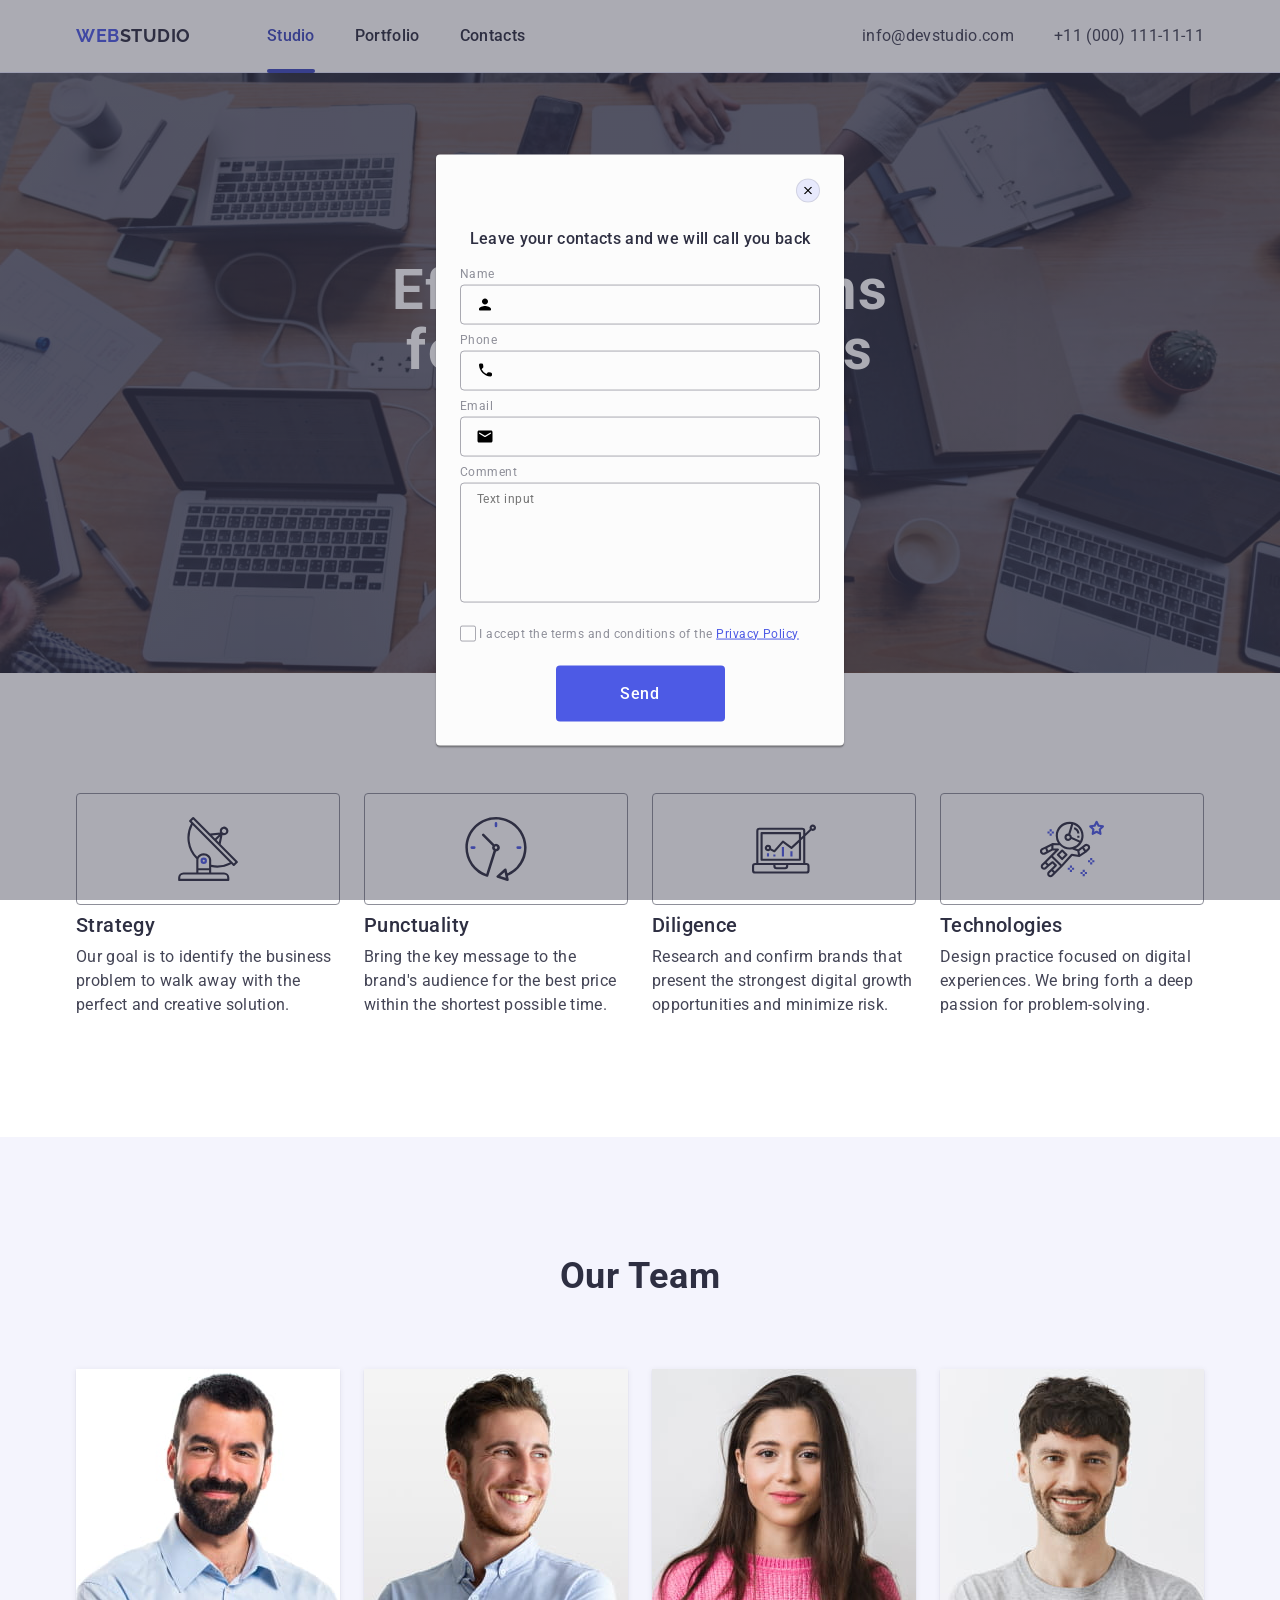
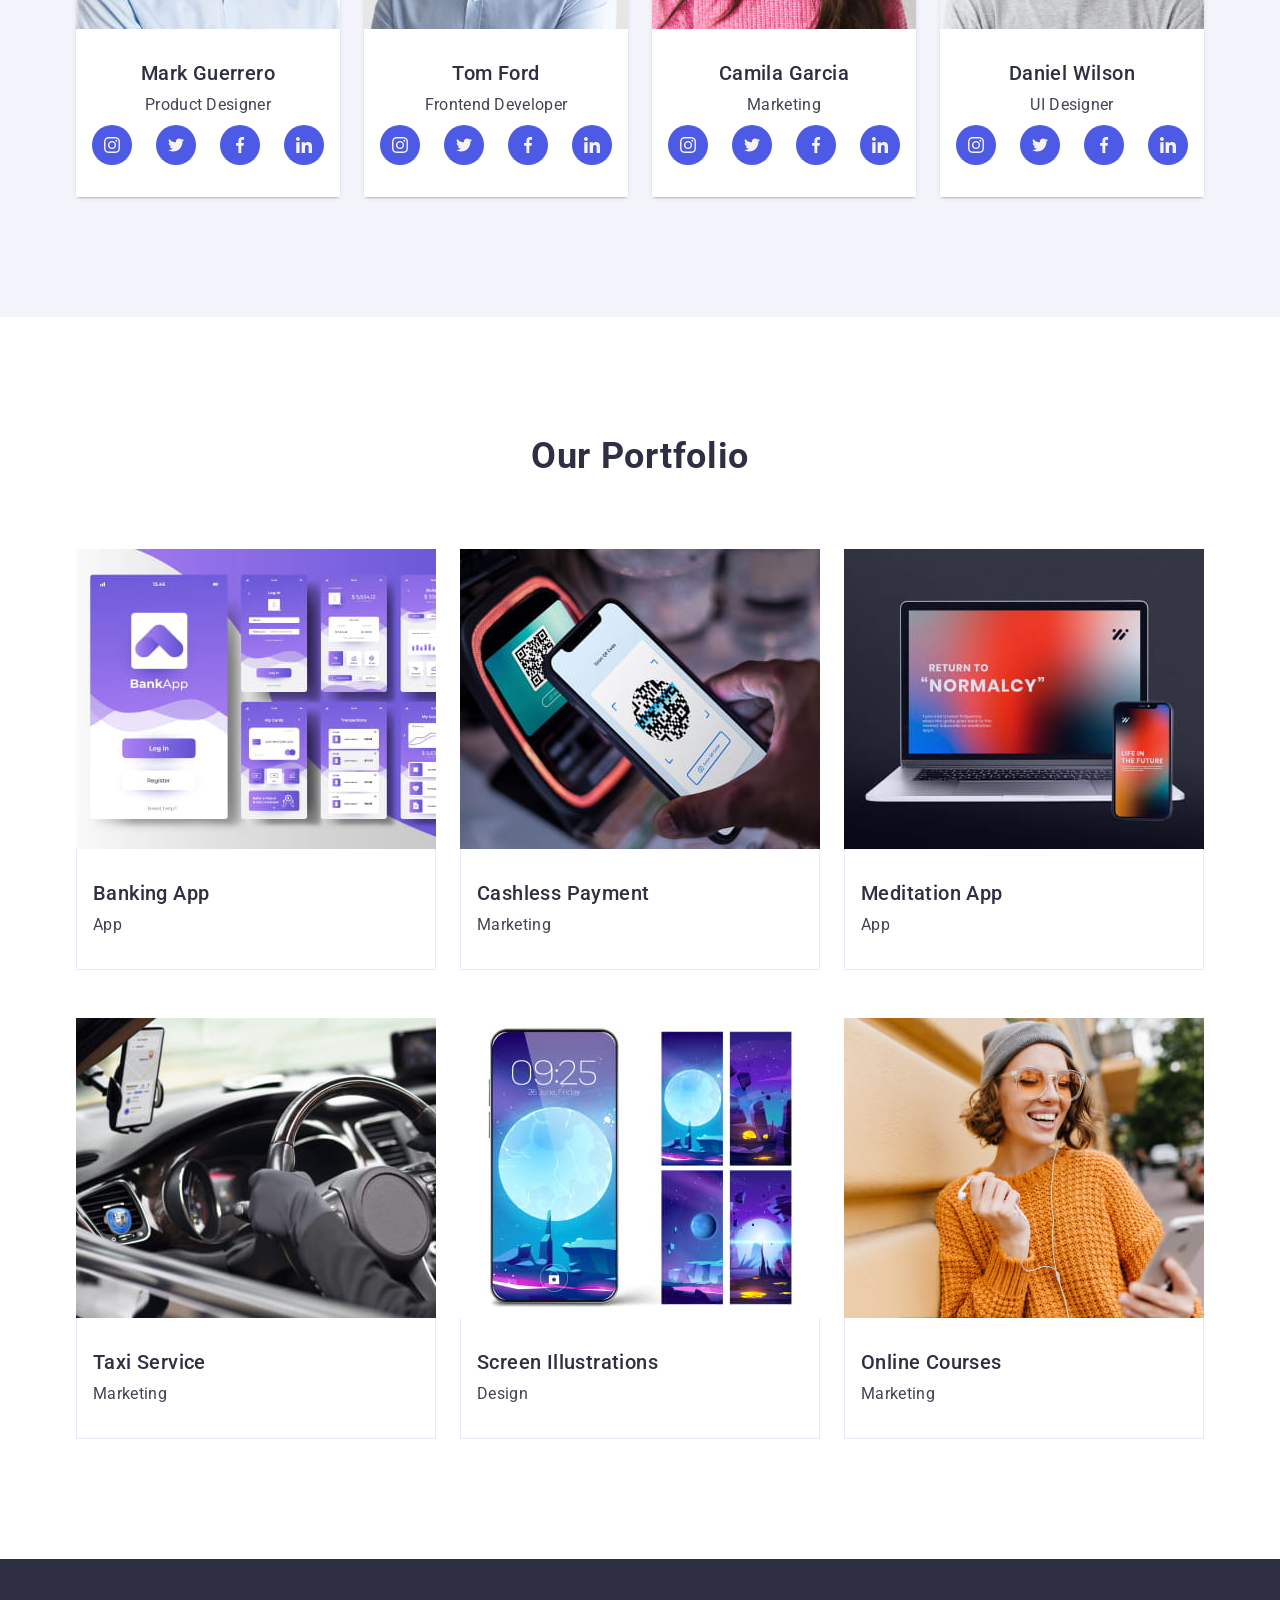
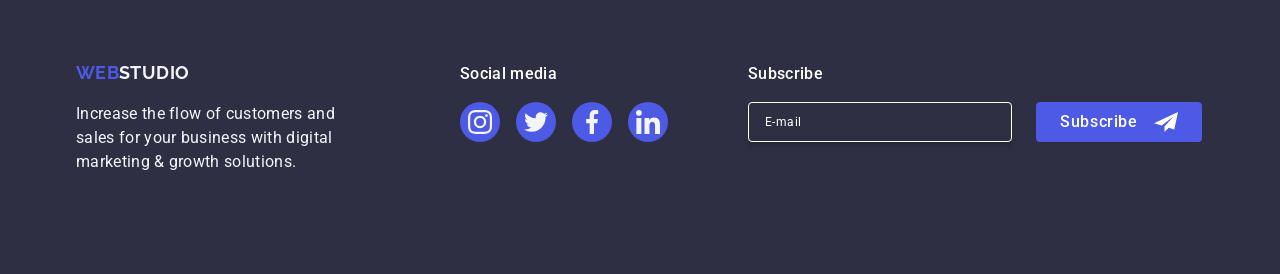
<file: index.html>
<!DOCTYPE html>
<html lang="en">
  <head>
    <meta charset="UTF-8" />
    <meta name="viewport" content="width=device-width, initial-scale=1.0" />
    <title>WebStudio</title>
    <!-- Попереднє з'єднання для оптимізації -->
    <link rel="preconnect" href="https://fonts.googleapis.com" />
    <link rel="preconnect" href="https://fonts.gstatic.com" crossorigin />
    <!-- Підключення шрифтів -->
    <link
      href="https://fonts.googleapis.com/css2?family=Raleway:wght@700&family=Roboto:wght@400;500;700&display=swap"
      rel="stylesheet"
    />
    <!-- Підключення нормалізатора стилів -->
    <link
      rel="stylesheet"
      href="https://cdnjs.cloudflare.com/ajax/libs/modern-normalize/1.1.0/modern-normalize.min.css"
    />
    <!-- Піключення мого файлу зі стилями -->
    <link rel="stylesheet" href="./css/styles.css" />
  </head>
  <body>
    <!--header -->
    <header class="header-page">
      <div class="header-container container">
        <nav class="header-nav">
          <a href="./index.html" class="logo"
            >Web<span class="logo-dark">Studio</span></a
          >
          <ul class="nav-list">
            <li class="nav-item">
              <a class="nav-link active" href="#hero">Studio</a>
            </li>
            <li class="nav-item">
              <a class="nav-link" href="#portfolio">Portfolio</a>
            </li>
            <li class="nav-item">
              <a class="nav-link" href="#contacts">Contacts</a>
            </li>
          </ul>
        </nav>
        <address class="contacts" id="contacts">
          <ul class="list">
            <li class="contacts-item">
              <a class="contacts-link" href="mailto:info@devstudio.com"
                >info@devstudio.com</a
              >
            </li>
            <li class="contacts-item">
              <a class="contacts-link" href="tel:+110001111111"
                >+11 (000) 111-11-11</a
              >
            </li>
          </ul>
        </address>
      </div>
    </header>
    <main>
      <!-- section hero -->
      <section class="hero">
        <div class="hero-container container">
          <h1 class="hero-title">Effective Solutions for Your Business</h1>
          <button class="button btn-primary" type="button">
            Order Service
          </button>
        </div>
      </section>
      <!-- section advantages -->
      <section class="advantages">
        <div class="container">
          <h2 class="visually-hidden">Advantages</h2>
          <ul class="advantages-list">
            <li class="advantages-item">
              <div class="advantages-wrapper">
                <svg class="advantages-icon" width="64" height="64">
                  <use href="./images/icons.svg#icon-antenna"></use>
                </svg>
              </div>
              <h3 class="advantages-title">Strategy</h3>
              <p class="advantages-text">
                Our goal is to identify the business problem to walk away with
                the perfect and creative solution.
              </p>
            </li>
            <li class="advantages-item">
              <div class="advantages-wrapper">
                <svg class="advantages-icon" width="64" height="64">
                  <use href="./images/icons.svg#icon-clock"></use>
                </svg>
              </div>
              <h3 class="advantages-title">Punctuality</h3>
              <p class="advantages-text">
                Bring the key message to the brand's audience for the best price
                within the shortest possible time.
              </p>
            </li>
            <li class="advantages-item">
              <div class="advantages-wrapper">
                <svg class="advantages-icon" width="64" height="64">
                  <use href="./images/icons.svg#icon-diagram"></use>
                </svg>
              </div>
              <h3 class="advantages-title">Diligence</h3>
              <p class="advantages-text">
                Research and confirm brands that present the strongest digital
                growth opportunities and minimize risk.
              </p>
            </li>
            <li class="advantages-item">
              <div class="advantages-wrapper">
                <svg class="advantages-icon" width="64" height="64">
                  <use href="./images/icons.svg#icon-astronaut"></use>
                </svg>
              </div>
              <h3 class="advantages-title">Technologies</h3>
              <p class="advantages-text">
                Design practice focused on digital experiences. We bring forth a
                deep passion for problem-solving.
              </p>
            </li>
          </ul>
        </div>
      </section>
      <!-- section our team -->
      <section class="team">
        <div class="container">
          <h2 class="team-header">Our Team</h2>
          <ul class="team-list">
            <li class="team-item">
              <img
                src="./images/mark_guerrero.jpg"
                alt="Mark Guerrero"
                width="264"
                height="260"
              />
              <div class="team-info">
                <h3 class="team-title">Mark Guerrero</h3>
                <p class="team-text">Product Designer</p>
                <ul class="team-social-list">
                  <li class="team-social-item">
                    <a
                      class="team-social-link"
                      href="https://instagram.com"
                      rel="noopener noreferrer"
                      target="_blank"
                    >
                      <svg
                        class="team-social-icon"
                        fill="#f4f4fd"
                        width="16"
                        height="16"
                      >
                        <use href="./images/icons.svg#icon-instagram"></use>
                      </svg>
                    </a>
                  </li>
                  <li class="team-social-item">
                    <a
                      class="team-social-link"
                      href="https://twitter.com"
                      rel="noopener noreferrer"
                      target="_blank"
                    >
                      <svg
                        class="team-social-icon"
                        fill="#f4f4fd"
                        width="16"
                        height="16"
                      >
                        <use href="./images/icons.svg#icon-twitter"></use>
                      </svg>
                    </a>
                  </li>
                  <li class="team-social-item">
                    <a
                      class="team-social-link"
                      href="https://facebook.com"
                      rel="noopener noreferrer"
                      target="_blank"
                    >
                      <svg
                        class="team-social-icon"
                        fill="#f4f4fd"
                        width="16"
                        height="16"
                      >
                        <use href="./images/icons.svg#icon-facebook"></use>
                      </svg>
                    </a>
                  </li>
                  <li class="team-social-item">
                    <a
                      class="team-social-link"
                      href="https://linkedin.com"
                      rel="noopener noreferrer"
                      target="_blank"
                    >
                      <svg
                        class="team-social-icon"
                        fill="#f4f4fd"
                        width="16"
                        height="16"
                      >
                        <use href="./images/icons.svg#icon-linkedin"></use>
                      </svg>
                    </a>
                  </li>
                </ul>
              </div>
            </li>
            <li class="team-item">
              <img
                src="./images/tom_ford.jpg"
                alt="Tom Ford"
                width="264"
                height="260"
              />
              <div class="team-info">
                <h3 class="team-title">Tom Ford</h3>
                <p class="team-text">Frontend Developer</p>
                <ul class="team-social-list">
                  <li class="team-social-item">
                    <a
                      class="team-social-link"
                      href="https://instagram.com"
                      rel="noopener noreferrer"
                      target="_blank"
                    >
                      <svg
                        class="team-social-icon"
                        fill="#f4f4fd"
                        width="16"
                        height="16"
                      >
                        <use href="./images/icons.svg#icon-instagram"></use>
                      </svg>
                    </a>
                  </li>
                  <li class="team-social-item">
                    <a
                      class="team-social-link"
                      href="https://twitter.com"
                      rel="noopener noreferrer"
                      target="_blank"
                    >
                      <svg
                        class="team-social-icon"
                        fill="#f4f4fd"
                        width="16"
                        height="16"
                      >
                        <use href="./images/icons.svg#icon-twitter"></use>
                      </svg>
                    </a>
                  </li>
                  <li class="team-social-item">
                    <a
                      class="team-social-link"
                      href="https://facebook.com"
                      rel="noopener noreferrer"
                      target="_blank"
                    >
                      <svg
                        class="team-social-icon"
                        fill="#f4f4fd"
                        width="16"
                        height="16"
                      >
                        <use href="./images/icons.svg#icon-facebook"></use>
                      </svg>
                    </a>
                  </li>
                  <li class="team-social-item">
                    <a
                      class="team-social-link"
                      href="https://linkedin.com"
                      rel="noopener noreferrer"
                      target="_blank"
                    >
                      <svg
                        class="team-social-icon"
                        fill="#f4f4fd"
                        width="16"
                        height="16"
                      >
                        <use href="./images/icons.svg#icon-linkedin"></use>
                      </svg>
                    </a>
                  </li>
                </ul>
              </div>
            </li>
            <li class="team-item">
              <img
                src="./images/camila_garcia.jpg"
                alt="Camila Garcia"
                width="264"
                height="260"
              />
              <div class="team-info">
                <h3 class="team-title">Camila Garcia</h3>
                <p class="team-text">Marketing</p>
                <ul class="team-social-list">
                  <li class="team-social-item">
                    <a
                      class="team-social-link"
                      href="https://instagram.com"
                      rel="noopener noreferrer"
                      target="_blank"
                    >
                      <svg
                        class="team-social-icon"
                        fill="#f4f4fd"
                        width="16"
                        height="16"
                      >
                        <use href="./images/icons.svg#icon-instagram"></use>
                      </svg>
                    </a>
                  </li>
                  <li class="team-social-item">
                    <a
                      class="team-social-link"
                      href="https://twitter.com"
                      rel="noopener noreferrer"
                      target="_blank"
                    >
                      <svg
                        class="team-social-icon"
                        fill="#f4f4fd"
                        width="16"
                        height="16"
                      >
                        <use href="./images/icons.svg#icon-twitter"></use>
                      </svg>
                    </a>
                  </li>
                  <li class="team-social-item">
                    <a
                      class="team-social-link"
                      href="https://facebook.com"
                      rel="noopener noreferrer"
                      target="_blank"
                    >
                      <svg
                        class="team-social-icon"
                        fill="#f4f4fd"
                        width="16"
                        height="16"
                      >
                        <use href="./images/icons.svg#icon-facebook"></use>
                      </svg>
                    </a>
                  </li>
                  <li class="team-social-item">
                    <a
                      class="team-social-link"
                      href="https://linkedin.com"
                      rel="noopener noreferrer"
                      target="_blank"
                    >
                      <svg
                        class="team-social-icon"
                        fill="#f4f4fd"
                        width="16"
                        height="16"
                      >
                        <use href="./images/icons.svg#icon-linkedin"></use>
                      </svg>
                    </a>
                  </li>
                </ul>
              </div>
            </li>
            <li class="team-item">
              <img
                src="./images/daniel_wilson.jpg"
                alt="Daniel Wilson"
                width="264"
                height="260"
              />
              <div class="team-info">
                <h3 class="team-title">Daniel Wilson</h3>
                <p class="team-text">UI Designer</p>
                <ul class="team-social-list">
                  <li class="team-social-item">
                    <a
                      class="team-social-link"
                      href="https://instagram.com"
                      rel="noopener noreferrer"
                      target="_blank"
                    >
                      <svg
                        class="team-social-icon"
                        fill="#f4f4fd"
                        width="16"
                        height="16"
                      >
                        <use href="./images/icons.svg#icon-instagram"></use>
                      </svg>
                    </a>
                  </li>
                  <li class="team-social-item">
                    <a
                      class="team-social-link"
                      href="https://twitter.com"
                      rel="noopener noreferrer"
                      target="_blank"
                    >
                      <svg
                        class="team-social-icon"
                        fill="#f4f4fd"
                        width="16"
                        height="16"
                      >
                        <use href="./images/icons.svg#icon-twitter"></use>
                      </svg>
                    </a>
                  </li>
                  <li class="team-social-item">
                    <a
                      class="team-social-link"
                      href="https://facebook.com"
                      rel="noopener noreferrer"
                      target="_blank"
                    >
                      <svg
                        class="team-social-icon"
                        fill="#f4f4fd"
                        width="16"
                        height="16"
                      >
                        <use href="./images/icons.svg#icon-facebook"></use>
                      </svg>
                    </a>
                  </li>
                  <li class="team-social-item">
                    <a
                      class="team-social-link"
                      href="https://linkedin.com"
                      rel="noopener noreferrer"
                      target="_blank"
                    >
                      <svg
                        class="team-social-icon"
                        fill="#f4f4fd"
                        width="16"
                        height="16"
                      >
                        <use href="./images/icons.svg#icon-linkedin"></use>
                      </svg>
                    </a>
                  </li>
                </ul>
              </div>
            </li>
          </ul>
        </div>
      </section>
      <!-- Section Portfolio -->
      <section class="portfolio" id="portfolio">
        <div class="container">
          <h2 class="portfolio-header">Our Portfolio</h2>
          <ul class="portfolio-list">
            <li class="portfolio-item">
              <div class="portfolio-thumb">
                <img
                  src="./images/banking_app.jpg"
                  alt="Banking App"
                  width="360"
                  height="300"
                />
                <p class="portfolio-overlay">
                  14 Stylish and User-Friendly App Design Concepts · Task
                  Manager App · Calorie Tracker App · Exotic Fruit Ecommerce App
                  · Cloud Storage App
                </p>
              </div>
              <div class="portfolio-info">
                <h3 class="portfolio-title">Banking App</h3>
                <p class="portfolio-text">App</p>
              </div>
            </li>
            <li class="portfolio-item">
              <div class="portfolio-thumb">
                <img
                  src="./images/cashless_payment.jpg"
                  alt="Cashless Payment"
                  width="360"
                  height="300"
                />
                <p class="portfolio-overlay">
                  14 Stylish and User-Friendly App Design Concepts · Task
                  Manager App · Calorie Tracker App · Exotic Fruit Ecommerce App
                  · Cloud Storage App
                </p>
              </div>
              <div class="portfolio-info">
                <h3 class="portfolio-title">Cashless Payment</h3>
                <p class="portfolio-text">Marketing</p>
              </div>
            </li>
            <li class="portfolio-item">
              <div class="portfolio-thumb">
                <img
                  src="./images/meditation_app.jpg"
                  alt="Meditation App"
                  width="360"
                  height="300"
                />
                <p class="portfolio-overlay">
                  14 Stylish and User-Friendly App Design Concepts · Task
                  Manager App · Calorie Tracker App · Exotic Fruit Ecommerce App
                  · Cloud Storage App
                </p>
              </div>
              <div class="portfolio-info">
                <h3 class="portfolio-title">Meditation App</h3>
                <p class="portfolio-text">App</p>
              </div>
            </li>
            <li class="portfolio-item">
              <div class="portfolio-thumb">
                <img
                  src="./images/taxi_service.jpg"
                  alt="Taxi Service"
                  width="360"
                  height="300"
                />
                <p class="portfolio-overlay">
                  14 Stylish and User-Friendly App Design Concepts · Task
                  Manager App · Calorie Tracker App · Exotic Fruit Ecommerce App
                  · Cloud Storage App
                </p>
              </div>
              <div class="portfolio-info">
                <h3 class="portfolio-title">Taxi Service</h3>
                <p class="portfolio-text">Marketing</p>
              </div>
            </li>
            <li class="portfolio-item">
              <div class="portfolio-thumb">
                <img
                  src="./images/screen_illustrations.jpg"
                  alt="Screen Illustrations"
                  width="360"
                  height="300"
                />
                <p class="portfolio-overlay">
                  14 Stylish and User-Friendly App Design Concepts · Task
                  Manager App · Calorie Tracker App · Exotic Fruit Ecommerce App
                  · Cloud Storage App
                </p>
              </div>
              <div class="portfolio-info">
                <h3 class="portfolio-title">Screen Illustrations</h3>
                <p class="portfolio-text">Design</p>
              </div>
            </li>
            <li class="portfolio-item">
              <div class="portfolio-thumb">
                <img
                  src="./images/online_courses.jpg"
                  alt="Online Courses"
                  width="360"
                  height="300"
                />
                <p class="portfolio-overlay">
                  14 Stylish and User-Friendly App Design Concepts · Task
                  Manager App · Calorie Tracker App · Exotic Fruit Ecommerce App
                  · Cloud Storage App
                </p>
              </div>
              <div class="portfolio-info">
                <h3 class="portfolio-title">Online Courses</h3>
                <p class="portfolio-text">Marketing</p>
              </div>
            </li>
          </ul>
        </div>
      </section>
    </main>
    <!-- footer -->
    <footer class="footer">
      <div class="footer-container container">
        <div class="footer-logo">
          <a href="./index.html" class="footer-logo-dark"
            >Web<span class="footer-logo-light">Studio</span></a
          >
          <p class="footer-text">
            Increase the flow of customers and sales for your business with
            digital marketing & growth solutions.
          </p>
        </div>
        <!--footer social media-->
        <div class="footer-social-media">
          <p class="social-media-text">Social media</p>
          <ul class="social-media-list">
            <li class="social-media-item">
              <a
                class="social-link"
                href="https://instagram.com"
                rel="noopener noreferrer"
                target="_blank"
              >
                <svg class="social-icon" fill="#f4f4fd" width="24" height="24">
                  <use href="./images/icons.svg#icon-instagram"></use>
                </svg>
              </a>
            </li>
            <li class="social-media-item">
              <a
                class="social-link"
                href="https://twitter.com"
                rel="noopener noreferrer"
                target="_blank"
              >
                <svg class="social-icon" fill="#f4f4fd" width="24" height="24">
                  <use href="./images/icons.svg#icon-twitter"></use>
                </svg>
              </a>
            </li>
            <li class="social-media-item">
              <a
                class="social-link"
                href="https://facebook.com"
                rel="noopener noreferrer"
                target="_blank"
              >
                <svg class="social-icon" fill="#f4f4fd" width="24" height="24">
                  <use href="./images/icons.svg#icon-facebook"></use>
                </svg>
              </a>
            </li>
            <li class="social-media-item">
              <a
                class="social-link"
                href="https://linkedin.com"
                rel="noopener noreferrer"
                target="_blank"
              >
                <svg class="social-icon" fill="#f4f4fd" width="24" height="24">
                  <use href="./images/icons.svg#icon-linkedin"></use>
                </svg>
              </a>
            </li>
          </ul>
        </div>
        <!--footer subscribe -->
        <div class="footer-subscribe">
          <p class="subscribe-text">Subscribe</p>
          <form class="subscribe-form" name="subscribe-form">
            <label class="subscribe-label" for="subscribe-email">
              <input
                class="subscribe-email-input"
                type="email"
                name="subscribe-email"
                id="subscribe-email"
                placeholder="E-mail"
                required
              />
            </label>
            <button class="subscribe-button" type="submit">
              Subscribe
              <svg class="subscribe-icon" width="24" height="24">
                <use href="./images/icons.svg#icon-subscribe"></use>
              </svg>
            </button>
          </form>
        </div>
      </div>
    </footer>
    <!-- Modal -->
    <div class="modal-overlay is-open">
      <div class="modal">
        <button type="button" class="modal-close-btn">
          <svg width="8" height="8" class="modal-close-icon">
            <use href="./images/icons.svg#icon-close"></use>
          </svg>
        </button>
        <p class="modal-text">Leave your contacts and we will call you back</p>
        <form>
          <div class="form-item-container">
            <label class="form-item-label" for="user-name">Name</label>
            <div class="form-item-input-container">
              <input
                class="form-item-input"
                id="user-name"
                name="user-name"
                type="text"
              />
              <svg class="form-item-icon" width="18" height="24">
                <use href="./images/icons.svg#icon-name"></use>
              </svg>
            </div>
          </div>
          <div class="form-item-container">
            <label class="form-item-label" for="phone">Phone</label>
            <div class="form-item-input-container">
              <input
                class="form-item-input"
                id="phone"
                name="phone"
                type="tel"
              />
              <svg class="form-item-icon" width="18" height="24">
                <use href="./images/icons.svg#icon-phone"></use>
              </svg>
            </div>
          </div>
          <div class="form-item-container">
            <label class="form-item-label" for="email">Email</label>
            <div class="form-item-input-container">
              <input
                class="form-item-input"
                id="email"
                name="email"
                type="email"
              />
              <svg class="form-item-icon" width="18" height="24">
                <use href="./images/icons.svg#icon-email"></use>
              </svg>
            </div>
          </div>
          <div class="form-comment-container">
            <label class="form-item-label" for="user-comment">Comment</label>
            <textarea
              class="form-comment"
              id="user-comment"
              name="user-comment"
              rows="5"
              placeholder="Text input"
            ></textarea>
          </div>
          <div class="form-user-privacy-container">
            <input
              class="visually-hidden"
              id="user-privacy"
              type="checkbox"
              name="user-privacy"
              value="true"
            />
            <label for="user-privacy" class="form-user-privacy">
              <span class="form-user-privacy-span">
                <svg class="form-checkbox-icon" width="10" height="8">
                  <use href="./images/icons.svg#icon-check"></use>
                </svg>
              </span>
              I accept the terms and conditions of the
              <a class="form-user-privacy-link" href="">Privacy Policy</a>
            </label>
          </div>
          <button type="submit" class="form-submit">Send</button>
        </form>
      </div>
    </div>
  </body>
</html>
</file>
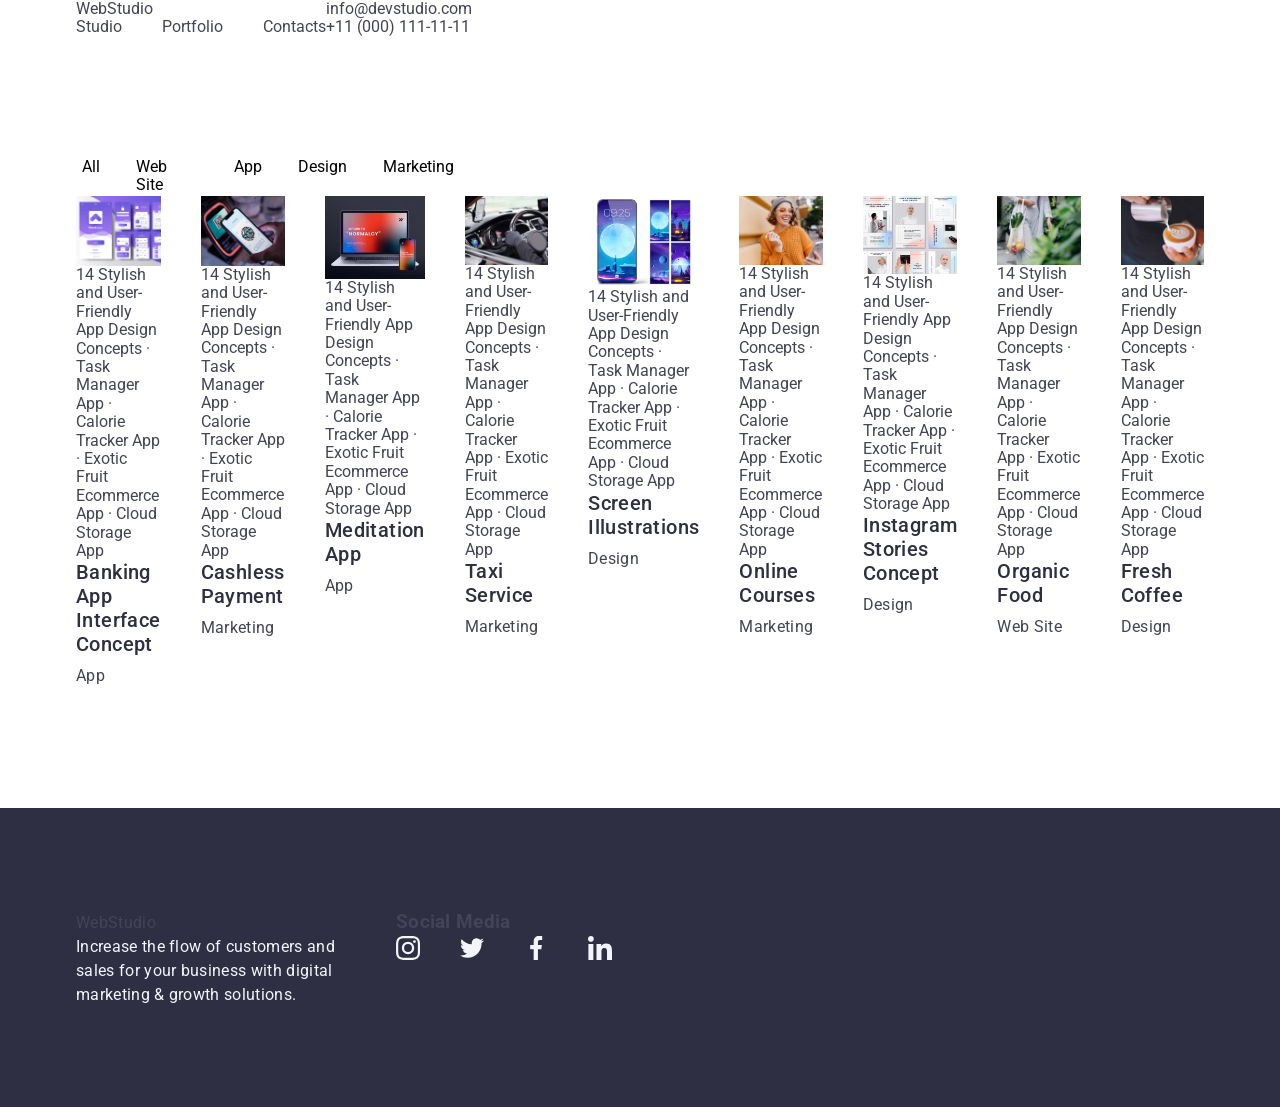
<file: portfolio.html>
<!DOCTYPE html>
<html lang="en">
<head>
    <meta charset="UTF-8">
    <meta http-equiv="X-UA-Compatible" content="IE=edge">
    <meta name="viewport" content="width=device-width, initial-scale=1.0">
    <title>Portfolio</title>
    <link rel="preconnect" href="https://fonts.googleapis.com">
    <link rel="preconnect" href="https://fonts.gstatic.com" crossorigin>
    <link href="https://fonts.googleapis.com/css2?family=Raleway:wght@800&family=Roboto:wght@400;500;700;900&display=swap"
        rel="stylesheet">
    <link rel="stylesheet" href="https://cdnjs.cloudflare.com/ajax/libs/modern-normalize/1.1.0/modern-normalize.min.css" integrity="sha512-wpPYUAdjBVSE4KJnH1VR1HeZfpl1ub8YT/NKx4PuQ5NmX2tKuGu6U/JRp5y+Y8XG2tV+wKQpNHVUX03MfMFn9Q==" crossorigin="anonymous" referrerpolicy="no-referrer" />
        <link rel="stylesheet" href="./css/styles.css">
</head>
<body>
   <header class="header">
        <div class="container header-container">
        <nav class="header-navigation">
            <a href="./index.html" class="header-logo link">Web<span class="header-logo-item">Studio</span></a>
          <ul class="header-list list">
            <li class="header-item">
              <a class="header-link link" href="./index.html">Studio</a>
            </li>
            <li class="header-item">
              <a class="header-link link current" href="">Portfolio</a>
            </li>
            <li class="header-item">
              <a class="header-link link" href="">Contacts</a>
            </li>
          </ul>
        </nav>
            <ul class="header-pre-contacts">
                <li class="header-contacts list">
            <a class="header-mail link" href="mailto:info@devstudio.com">info@devstudio.com</a>
                </li>
                <li class="header-contacts list">
            <a class="header-tel link" href="tel:+110001111111">+11 (000) 111-11-11</a>
                </li>
            </ul>
            </div>
      </header>
    <main>
        <section class="portfolio-hero">
            <div class="container">
            <h1 hidden>navigation-portfolio</h2>
                <ul class="portfolio-list list">
                    <li class="portfolio-pre-item"><button type="button" class="portfolio-item">All</button></li>
                    <li class="portfolio-pre-item"><button type="button" class="portfolio-item">Web Site</button></li>
                    <li class="portfolio-pre-item"><button type="button" class="portfolio-item">App</button></li>
                    <li class="portfolio-pre-item"><button type="button" class="portfolio-item">Design</button></li>
                    <li class="portfolio-pre-item"><button type="button" class="portfolio-item">Marketing</button></li>
                </ul>
                <ul class="portfolio-about list">
                    <li class="portfolio-about-item">
                        <div class="portfolio-wrap-text">
                        <img src="./images/img-1.jpg" alt="Picture" width="360" />
                        <p class="portfolio-about-text">14 Stylish and User-Friendly App Design Concepts · Task Manager App · Calorie Tracker App · Exotic Fruit Ecommerce App · Cloud Storage App</p>
                    </div>
                        <div class="portfolio-border">
                        <h2 class="portfolio-title">Banking App Interface Concept</h2>
                        <p class="portfolio-text">App</p>
                        </div>
                    </li>
                    <li class="portfolio-about-item">
                        <div class="portfolio-wrap-text">
                        <img src="./images/img-2.jpg" alt="Picture" width="360" />
                        <p class="portfolio-about-text">14 Stylish and User-Friendly App Design Concepts · Task Manager App · Calorie Tracker App · Exotic Fruit Ecommerce App · Cloud Storage App</p>
                    </div>
                        <div class="portfolio-border">
                        <h2 class="portfolio-title">Cashless Payment</h2>
                        <p class="portfolio-text">Marketing</p>
                        </div>
                    </li>
                    <li class="portfolio-about-item">
                        <div class="portfolio-wrap-text">
                        <img src="./images/img-3.jpg" alt="Picture" width="360" />
                        <p class="portfolio-about-text">14 Stylish and User-Friendly App Design Concepts · Task Manager App · Calorie Tracker App · Exotic Fruit Ecommerce App · Cloud Storage App</p>
                    </div>
                        <div class="portfolio-border">
                        <h2 class="portfolio-title">Meditation App</h2>
                        <p class="portfolio-text">App</p>
                        </div>
                    </li>
                    <li class="portfolio-about-item">
                        <div class="portfolio-wrap-text">
                        <img src="./images/img-4.jpg" alt="Picture" width="360" />
                         <p class="portfolio-about-text">14 Stylish and User-Friendly App Design Concepts · Task Manager App · Calorie Tracker App · Exotic Fruit Ecommerce App · Cloud Storage App</p>
                    </div>
                        <div class="portfolio-border">
                        <h2 class="portfolio-title">Taxi Service</h2>
                        <p class="portfolio-text">Marketing</p>
                        </div>
                    </li>
                    <li class="portfolio-about-item">
                        <div class="portfolio-wrap-text">
                        <img src="./images/img-5.jpg" alt="Picture" width="360" />
                        <p class="portfolio-about-text">14 Stylish and User-Friendly App Design Concepts · Task Manager App · Calorie Tracker App · Exotic Fruit Ecommerce App · Cloud Storage App</p>
                    </div>
                        <div class="portfolio-border">
                        <h2 class="portfolio-title">Screen Illustrations</h2>
                        <p class="portfolio-text">Design</p>
                        </div>
                    </li>
                    <li class="portfolio-about-item">
                        <div class="portfolio-wrap-text">
                        <img src="./images/img-6.jpg" alt="Picture" width="360" />
                        <p class="portfolio-about-text">14 Stylish and User-Friendly App Design Concepts · Task Manager App · Calorie Tracker App · Exotic Fruit Ecommerce App · Cloud Storage App</p>
                    </div>
                        <div class="portfolio-border">
                        <h2 class="portfolio-title">Online Courses</h2>
                        <p class="portfolio-text">Marketing</p>
                        </div>
                    </li>
                    <li class="portfolio-about-item">
                        <div class="portfolio-wrap-text">
                        <img src="./images/img-7.jpg" alt="Picture" width="360" />
                        <p class="portfolio-about-text">14 Stylish and User-Friendly App Design Concepts · Task Manager App · Calorie Tracker App · Exotic Fruit Ecommerce App · Cloud Storage App</p>
                    </div>
                        <div class="portfolio-border">
                        <h2 class="portfolio-title">Instagram Stories Concept</h2>
                        <p class="portfolio-text">Design</p>
                        </div>
                    </li>
                    <li class="portfolio-about-item">
                        <div class="portfolio-wrap-text">
                        <img src="./images/img-8.jpg" alt="Picture" width="360" />
                        <p class="portfolio-about-text">14 Stylish and User-Friendly App Design Concepts · Task Manager App · Calorie Tracker App · Exotic Fruit Ecommerce App · Cloud Storage App</p>
                    </div>
                        <div class="portfolio-border">
                        <h2 class="portfolio-title">Organic Food</h2>
                        <p class="portfolio-text">Web Site</p>
                        </div>
                    </li>
                    <li class="portfolio-about-item">
                        <div class="portfolio-wrap-text">
                        <img src="./images/img-9.jpg" alt="Picture" width="360" />
                        <p class="portfolio-about-text">14 Stylish and User-Friendly App Design Concepts · Task Manager App · Calorie Tracker App · Exotic Fruit Ecommerce App · Cloud Storage App</p>
                    </div>
                        <div class="portfolio-border">
                        <h2 class="portfolio-title">Fresh Coffee</h2>
                        <p class="portfolio-text">Design</p>
                        </div>
                    </li>
                </ul>
                </div>
        </section>
    </main>
  <footer class="footer">
    <div class="container footer-container">
        <div class="footer-logo-text">
        <div class="footer-logo">
    <a class="footer-link link" href="./index.html">Web<span class="footer-logo">Studio</span></a>
    </div>
    <p class="footer-text">Increase the flow of customers and sales for your business with digital marketing & growth solutions.
</p>
</div>
<div class="container-social-media">
    <h3 class="social-media-title">Social Media</h3>
 <ul class="footer-soc-list list">
                        <li class="footer-soc-item">
                            <a class="footer-soc-link link" href>
                                <svg class="footer-soc-icon" width="24" height="24">
                                    <use href="./images/icons.svg.svg#icon-instagram"></use>
                                </svg>
                            </a>
                        </li>
                        <li class="footer-soc-item">
                            <a class="footer-soc-link link" href>
                                <svg class="footer-soc-icon" width="24" height="24">
                                    <use href="./images/icons.svg.svg#icon-twitter"></use>
                                </svg>
                            </a>
                        </li>
                        <li class="footer-soc-item">
                            <a class="footer-soc-link link" href>
                                 <svg class="footer-soc-icon" width="24" height="24">
                                    <use href="./images/icons.svg.svg#icon-facebook"></use>
                                </svg>
                            </a>
                        </li>
                        <li class="footer-soc-item">
                            <a class="footer-soc-link link" href>
                                 <svg class="footer-soc-icon" width="24" height="24">
                                    <use href="./images/icons.svg.svg#icon-linkedin"></use>
                                </svg>
                            </a>
                        </li>
                    </ul>
                    </div>
                    </div>
</footer>
</body>
</html>
</file>
<file: css/styles.css>
/* #region base */
:root {
    scroll-behavior: smooth;

    /* Colors */
    --color-primary: #4d5ae5;
    --color-primary-dark: #404bbf;
    --color-background: #fff;
    --color-text: #434455;
    --color-text-dark: #2e2f42;
    --color-accent: #f4f4fd;
    --color-border: #e7e9fc;

    /* Transitions */
    --transition-default: 250ms cubic-bezier(0.4, 0, 0.2, 1);
}

h1,
h2,
h3,
h4,
h5,
h6,
p {
    margin: 0;
}

h2 {
    font-weight: 700;
    font-size: 36px;
    line-height: 1.11;
    letter-spacing: 0.02em;
    color: var(--color-text-dark);
}

ul,
ol {
    margin: 0;
    padding: 0;
    list-style-type: none;
}

img {
    display: block;
    max-width: 100%;
    height: auto;
}

a {
    display: inline-block;
    text-decoration: none;
    color: currentColor;
    transition: color 250ms cubic-bezier(0.4, 0, 0.2, 1);
}

button {
    cursor: pointer;
    border: none;
}

section {
    padding-top: 120px;
    padding-bottom: 120px;
}

body {
    font-family: "Roboto", sans-serif;
    color: var(--color-text);
    background-color: #fff;
}

.visually-hidden {
    position: absolute;
    width: 1px;
    height: 1px;
    margin: -1px;
    border: 0;
    padding: 0;
    white-space: nowrap;
    clip-path: inset(100%);
    clip: rect(0 0 0 0);
    overflow: hidden;
}

.container {
    max-width: 1158px;
    padding: 0 15px;
    margin: 0 auto;
}

/* #endregion */

/* #region header */
.header-page {
    border-bottom: 1px solid var(--color-border);
    box-shadow: 0 2px 1px 0 1px 1px rgba(46, 47, 66, 0.16), 0 1px 6px rgba(46, 47, 66, 0.08);
}

.header-container {
    display: flex;
    align-items: center;
}

.header-nav {
    display: flex;
    align-items: center;
}

.nav-list {
    display: flex;
    align-items: center;
    gap: 40px;
}

.logo {
    font-family: "Raleway", sans-serif;
    font-weight: 700;
    font-size: 18px;
    line-height: 1.17;
    letter-spacing: 0.03em;
    text-transform: uppercase;
    color: var(--color-primary);
    padding: 24px 0;
    margin-right: 76px;
}

.logo-dark {
    color: var(--color-text-dark);
    padding: 24px 0;
}

.nav-link:hover,
.contacts-link:hover {
    color: var(--color-primary-dark);
}

.nav-link:focus,
.contacts-link:focus {
    color: var(--color-primary-dark);
}

.nav-link.active {
    color: var(--color-primary-dark);
}

.nav-link.active::after {
    content: "";
    position: absolute;
    bottom: -1px;
    left: 0;
    width: 100%;
    height: 4px;
    border-radius: 2px;
    background-color: var(--color-primary-dark);
}

.nav-link {
    display: inline-block;
    position: relative;
    font-weight: 500;
    font-size: 16px;
    line-height: 1.5;
    letter-spacing: 0.02em;
    color: var(--color-text-dark);
    padding: 24px 0;
}

.contacts {
    font-style: normal;
    margin-left: auto;
}

.list {
    display: flex;
    gap: 40px;
}

.contacts-link {
    font-size: 16px;
    line-height: 1.5;
    letter-spacing: 0.02em;
    color: var(--color-text);
    padding: 24px 0;
}

/* #endregion */

/* #region hero */
.hero {
    background: #2e2f42;
    max-width: 1440px;
    margin: 0 auto;
    padding: 0;
    background-image: linear-gradient(rgba(46, 47, 66, 0.7), rgba(46, 47, 66, 0.7)),
        url("../images/hero-background.jpg");
    background-size: cover;
    background-repeat: no-repeat;
    background-position: center;
}

.hero-container {
    display: flex;
    align-items: center;
    flex-direction: column;
    padding: 188px 0;
}

.hero-title {
    max-width: 496px;
    font-weight: 700;
    font-size: 56px;
    line-height: 1.07;
    letter-spacing: 0.02em;
    color: var(--color-background);
    text-align: center;
    padding-bottom: 48px;
    margin: 0 auto;
}

.button:hover,
.button:focus {
    background-color: var(--color-primary-dark);
}

.btn-primary {
    display: block;
    min-width: 169px;
    height: 56px;
    padding: 16px 32px;
    margin: 0 auto;
    font-weight: 500;
    line-height: 1.5;
    letter-spacing: 0.04em;
    color: #ffffff;
    background-color: var(--color-primary);
    border-radius: 4px;
    box-shadow: 0 4px 4px 0 rgba(0, 0, 0, 0.15);
    transition: var(--transition-default);
    transition-property: background-color;
}

/* #endregion */

/* #region advantages */
.advantages-wrapper {
    display: flex;
    width: 100%;
    height: 112px;
    align-items: center;
    justify-content: center;
    border-radius: 4px;
    background-color: var(--color-footer-text);
    border: 1px solid #8e8f99;
    margin-bottom: 8px;
}

.advantages-list {
    display: flex;
    gap: 24px;
    width: 100%;
}

.advantages-item:first-child {
    width: calc((100% - 72px) / 4);
}

.advantages-title {
    font-weight: 500;
    font-size: 20px;
    line-height: 1.2;
    letter-spacing: 0.02em;
    color: var(--color-text-dark);
    margin-bottom: 8px;
}

.advantages-item {
    display: flex;
    flex-direction: column;
}

.advantages-text {
    width: 264px;
    line-height: 1.5;
    letter-spacing: 0.02em;
    color: var(--color-text);
}

/* #endregion */

/* #region team */
.team {
    background-color: var(--color-accent);
}

.team-header {
    font-weight: 700;
    letter-spacing: 0.02em;
    text-align: center;
    text-transform: capitalize;
    color: var(--color-text-dark);
    margin-bottom: 72px;
}

.team-list {
    display: flex;
    gap: 24px;
    width: 100%;
    justify-content: space-between;
}

.team-title {
    font-weight: 500;
    font-size: 20px;
    line-height: 1.2;
    letter-spacing: 0.02em;
    color: var(--color-text-dark);
    text-align: center;
    margin-bottom: 8px;
}

.team-item {
    background-color: #FFFFFF;
    border-radius: 0px 0px 4px 4px;
    box-shadow: 0 2px 1px 0 rgba(46, 47, 66, 0.08),
        0 1px 1px 0 rgba(46, 47, 66, 0.16), 0 1px 6px 0 rgba(46, 47, 66, 0.08);
}

.team-info {
    display: flex;
    flex-direction: column;
    align-items: center;
    padding: 32px 0;
    background: var(--color-background);
}

.team-text {
    line-height: 1.5;
    letter-spacing: 0.02em;
    color: var(--color-text);
    text-align: center;
}

.team-social-list {
    display: flex;
    gap: 24px;
    justify-content: center;
    margin-top: 8px;
}

.team-social-item {
    width: 40px;
    height: 40px;
}

.team-social-link {
    width: 100%;
    height: 100%;
    display: flex;
    align-items: center;
    justify-content: center;
    background-color: var(--color-primary);
    border-radius: 50%;
    transition: var(--transition-default);
    transition-property: background-color;
}

.team-social-link:hover,
.team-social-link:focus {
    background-color: var(--color-primary-dark);
}

/* #endregion */

/* #region portfolio */
.portfolio-header {
    font-weight: 700;
    letter-spacing: 0.02em;
    text-align: center;
    text-transform: capitalize;
    color: var(--color-text-dark);
    margin-bottom: 72px;
}

.portfolio-list {
    display: flex;
    flex-wrap: wrap;
    gap: 48px 24px;
    width: 100%;
}

.portfolio-item {
    width: calc((100% - 48px) / 3);
    background-color: var(--color-background);
    transition: box-shadow 250ms cubic-bezier(0.4, 0, 0.2, 1);
}

.portfolio-info {
    padding: 32px 16px;
    display: flex;
    flex-direction: column;
    border: 1px solid #E7E9FC;
    border-top: none;
}

.portfolio-title {
    font-weight: 500;
    font-size: 20px;
    line-height: 1.2;
    letter-spacing: 0.02em;
    color: var(--color-text-dark);
    margin-bottom: 8px;
}

.portfolio-text {
    line-height: 1.5;
    letter-spacing: 0.02em;
    color: var(--color-text);
}

.portfolio-thumb {
    position: relative;
    overflow: hidden;
    line-height: 1.5;
    letter-spacing: 0.02em;
}

.portfolio-item:hover,
.portfolio-item:focus {
    box-shadow: 0 2px 1px 0 rgba(46, 47, 66, 0.08),
        0 1px 1px 0 rgba(46, 47, 66, 0.16), 0 1px 6px 0 rgba(46, 47, 66, 0.08);
}

.portfolio-item:hover .portfolio-overlay {
    transform: translateY(0);
}

.portfolio-overlay {
    transform: translateY(100%);
    transition: var(--transition-default);
    transition-property: transform;
    position: absolute;
    top: 0;
    left: 0;
    width: 100%;
    height: 100%;
    display: flex;
    padding: 40px 32px;
    background-color: var(--color-primary);
    color: var(--color-accent);
    font-weight: 400;
}

/* #endregion */

/* #region footer */
.footer {
    background: var(--color-text-dark);
    padding: 100px 0;
}

.footer-container {
    display: flex;
    align-items: baseline;
    line-height: 1.5;
    letter-spacing: 0.02em;
}

.footer-logo {
    margin-right: 120px;
}

.social-media-list {
    display: flex;
    gap: 16px;
}

.social-media-text {
    color: #FFFFFF;
    font-weight: 500;
    margin-bottom: 16px;
    line-height: 1.5;
    letter-spacing: 0.02em;
}

.social-media-item {
    width: 40px;
    height: 40px;
}

.social-link {
    width: 100%;
    height: 100%;
    display: flex;
    align-items: center;
    justify-content: center;
    background-color: var(--color-primary);
    border-radius: 50%;
    transition: var(--transition-default);
    transition-property: background-color;
}

.social-link:hover,
.social-link:focus {
    background-color: #31d0aa;
}

.footer-logo-dark {
    font-family: "Raleway", sans-serif;
    font-weight: 700;
    font-size: 18px;
    line-height: 1.17;
    letter-spacing: 0.03em;
    text-transform: uppercase;
    color: var(--color-primary);
    margin-bottom: 16px;
    line-height: 1.5;
    letter-spacing: 0.02em;
}

.footer-logo-light {
    color: var(--color-accent);
    line-height: 1.5;
    letter-spacing: 0.02em;
}

.footer-text {
    display: block;
    width: 264px;
    line-height: 1.5;
    letter-spacing: 0.02em;
    color: var(--color-accent);
}

.footer-subscribe {
    margin-left: 80px;
}

.subscribe-text {
    color: #FFFFFF;
    font-weight: 500;
    margin-bottom: 16px;
}

.subscribe-form {
    display: flex;
    gap: 24px;
}

.subscribe-email-input {
    width: 264px;
    height: 40px;
    padding: 8px 16px;
    font-size: 12px;
    line-height: 2;
    letter-spacing: 0.04em;
    color: #FFFFFF;
    background-color: transparent;
    border: 1px solid #FFFFFF;
    border-radius: 4px;
    box-shadow: 0 4px 4px 0 rgba(0, 0, 0, 0.15);
    outline: transparent;
    transition: border-color var(--transition-default);
}

.subscribe-email-input:focus {
    border-color: var(--color-primary);
}

.subscribe-email-input::placeholder {
    color: currentColor;
}

.subscribe-button {
    display: flex;
    align-items: center;
    justify-content: center;
    min-width: 165px;
    height: 40px;
    font-weight: 500;
    font-size: 16px;
    line-height: 1.5;
    letter-spacing: 0.04em;
    text-align: center;
    color: #FFFFFF;
    padding: 8px 24px;
    border-radius: 4px;
    color: #FFFFFF;
    background-color: var(--color-primary);
    transition: var(--transition-default);
    transition-property: background-color;
}

.subscribe-button:hover,
.subscribe-button:focus {
    background-color: var(--color-primary-dark);
}

.subscribe-icon {
    margin-left: 16px;
    fill: #FFFFFF;
}

/* #endregion */

/* #region Modal Window */
.modal-overlay {
    background-color: rgba(46, 47, 66, 0.4);
    position: fixed;
    top: 0;
    left: 0;
    width: 100%;
    height: 100%;
    z-index: 999;
    display: flex;
    justify-content: center;
    align-items: center;
    opacity: 0;
    pointer-events: none;
    visibility: hidden;
    transition: opacity var(--transition-default), visibility var(--transition-default);
}

.modal-overlay.is-open {
    opacity: 1;
    pointer-events: auto;
    visibility: visible;
}

.modal {
    background-color: #fff;
    border-radius: 4px;
    box-shadow: 0 2px 4px rgba(0, 0, 0, 0.2);
    max-width: 480px;
    overflow-y: auto;
    position: absolute;
    top: 50%;
    left: 50%;
    transform: translate(-50%, -50%);
    width: 408px;
    min-height: 584px;
    background: #fcfcfc;
    box-shadow: 0px 1px 1px rgba(0, 0, 0, 0.14),
        0px 1px 3px rgba(0, 0, 0, 0.12),
        0px 2px 1px rgba(0, 0, 0, 0.2);
    transition: transform var(--transition-default);
    padding: 72px 24px 24px 24px;
}

.modal-close-btn {
    position: absolute;
    top: 24px;
    right: 24px;
    width: 24px;
    height: 24px;
    border-radius: 50%;
    display: flex;
    align-items: center;
    justify-content: center;
    background-color: var(--color-border);
    border: 1px solid rgba(0, 0, 0, 0.1);
    padding: 0;
    cursor: pointer;
    transition: background-color var(--transition-default),
        border var(--transition-default);
}

.modal-close-btn:hover,
.modal-close-btn:focus {
    background-color: var(--color-primary-dark);
    border: none;
    fill: #ffffff;
}

.modal-close-icon {
    fill: var(--transition-default);
    transition: fill var(--transition-default);
}

.modal-text {
    font-weight: 500;
    font-size: 16px;
    line-height: 1.5;
    text-align: center;
    letter-spacing: 0.02em;
    color: var(--color-text-dark);
    margin-bottom: 16px;
}

.form-item-container {
    margin-bottom: 8px;
}

.form-item-label {
    font-size: 12px;
    line-height: 1.17;
    letter-spacing: 0.04em;
    color: #8e8f99;
    display: block;
    margin-bottom: 4px;
}

.form-item-input-container {
    position: relative;
}

.form-item-input {
    width: 100%;
    height: 40px;
    border: 1px solid rgba(46, 47, 66, 0.4);
    border-radius: 4px;
    background-color: transparent;
    padding-left: 38px;
    outline: transparent;
    transition: border-color var(--transition-default);
}

.form-item-icon {
    position: absolute;
    left: 16px;
    top: 50%;
    transform: translateY(-50%);
    transition: fill var(--transition-default);
}

.form-item-input:focus {
    border-color: var(--color-primary);
}

.form-item-input:focus+.form-item-icon {
    fill: var(--color-primary);
}

.form-comment-container {
    margin-bottom: 16px;
}

.form-comment {
    width: 100%;
    height: 120px;
    font-size: 12px;
    line-height: 1.17;
    letter-spacing: 0.04em;
    color: rgba(46, 47, 66, 0.4);
    border: 1px solid rgba(46, 47, 66, 0.4);
    border-radius: 4px;
    background-color: transparent;
    padding: 8px 16px;
    outline: transparent;
    resize: none;
    transition: border-color var(--transition-default);
}

.form-comment:focus {
    border-color: var(--color-primary);
}

.form-user-privacy-container {
    margin-bottom: 24px;
}

.form-user-privacy {
    font-size: 12px;
    line-height: 1.17;
    letter-spacing: 0.04em;
    color: #8e8f99;
}

.form-user-privacy-span {
    width: 16px;
    height: 16px;
    border: 1px solid rgba(46, 47, 66, 0.4);
    border-radius: 2px;
    transition: background-color var(--transition-default),
        border var(--transition-default),
        fill var(--transition-default);
    display: inline-flex;
    align-items: center;
    justify-content: center;
    fill: transparent;
}

.form-user-privacy-container input[type="checkbox"]:checked+.form-user-privacy .form-user-privacy-span {
    background-color: var(--color-primary-dark);
    border: none;
    fill: #F4F4FD;
}

.form-user-privacy-link {
    color: var(--color-primary);
    text-decoration: underline;
}

.form-submit {
    display: block;
    min-width: 169px;
    height: 56px;
    font-family: "Roboto", sans-serif;
    font-size: 16px;
    font-weight: 500;
    line-height: 1.5;
    letter-spacing: 0.04em;
    color: #ffffff;
    cursor: pointer;
    background-color: var(--color-primary);
    border: none;
    transition: background-color var(--transition-default);
    border-radius: 4px;
    margin: 0 auto;
}

/* #endregion */
</file>
